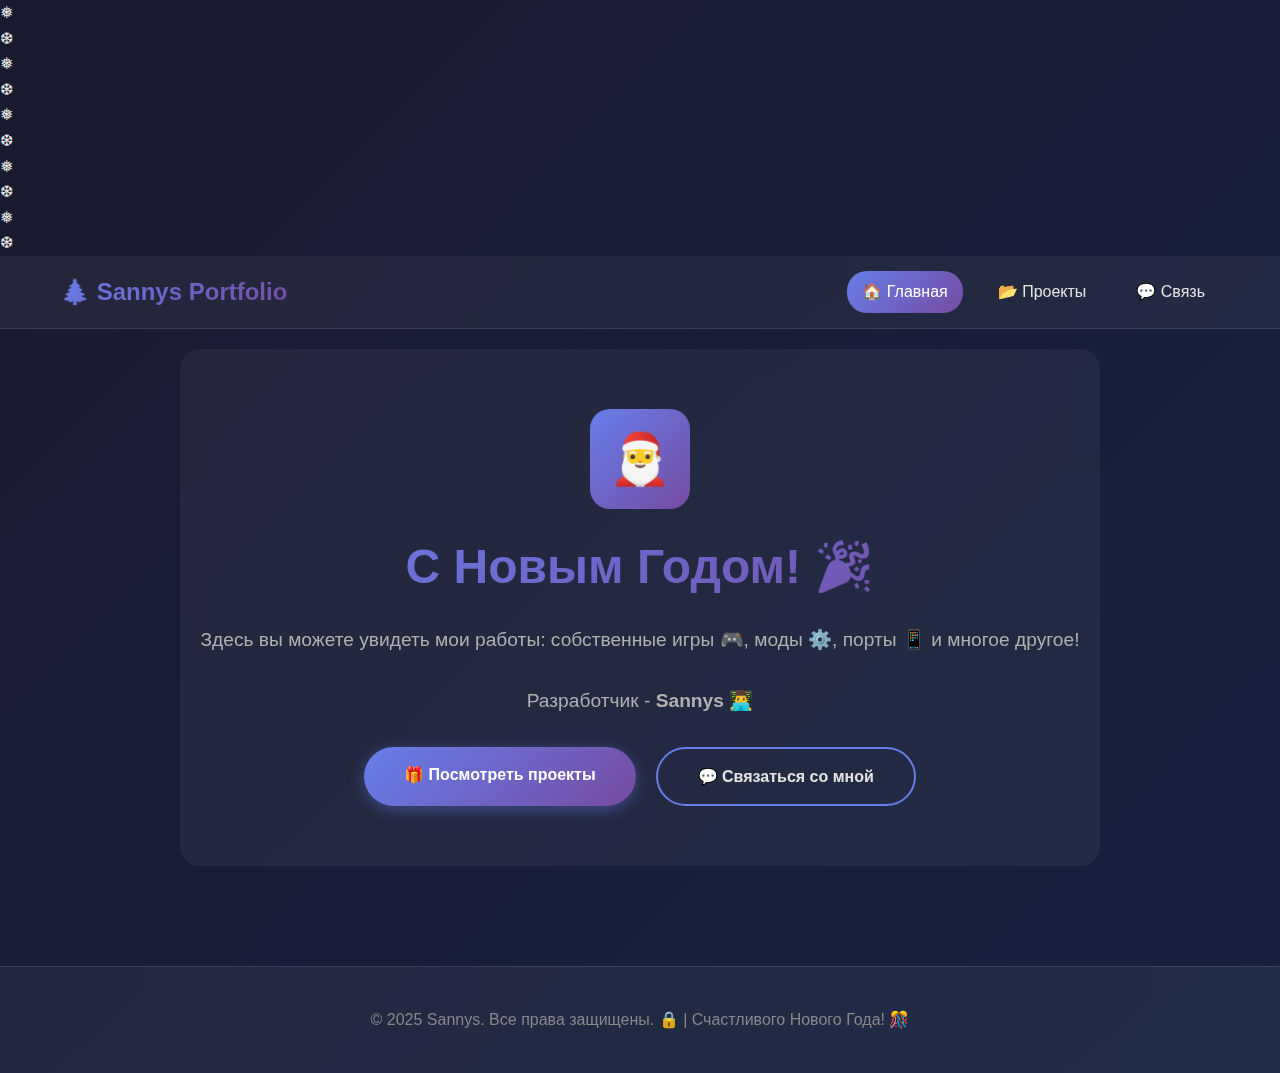
<file: index.html>
<!-- index.html -->
<!DOCTYPE html>
<html lang="ru">
<head>
    <meta charset="UTF-8">
    <meta name="viewport" content="width=device-width, initial-scale=1.0">
    <title>Главная - Sannys Portfolio</title>
    <link rel="stylesheet" href="style.css">
</head>
<body>
    <!-- Снежинки -->
    <div class="snowflakes" aria-hidden="true">
        <div class="snowflake">❅</div>
        <div class="snowflake">❆</div>
        <div class="snowflake">❅</div>
        <div class="snowflake">❆</div>
        <div class="snowflake">❅</div>
        <div class="snowflake">❆</div>
        <div class="snowflake">❅</div>
        <div class="snowflake">❆</div>
        <div class="snowflake">❅</div>
        <div class="snowflake">❆</div>
    </div>

    <nav class="navbar">
        <div class="container">
            <a href="index.html" class="nav-logo">🎄 Sannys Portfolio</a>
            <div class="nav-links">
                <a href="index.html" class="nav-link active">🏠 Главная</a>
                <a href="projects.html" class="nav-link">📂 Проекты</a>
                <a href="contact.html" class="nav-link">💬 Связь</a>
            </div>
        </div>
    </nav>

    <div class="container">
        <header id="home">
            <div class="home-icon">🎅</div>
            <h1>С Новым Годом! 🎉</h1>
            <p class="subtitle">Здесь вы можете увидеть мои работы: собственные игры 🎮, моды ⚙️, порты 📱 и многое другое!</p>
            <p class="subtitle">Разработчик - <strong>Sannys</strong> 👨‍💻</p>
            <div class="home-buttons">
              <a href="projects.html" class="btn">🎁 Посмотреть проекты</a>
              <a href="contact.html" class="btn btn-secondary">💬 Связаться со мной</a>
            </div>
        </header>
    </div>

    <footer class="footer">
        <div class="container">
            <p>© 2025 Sannys. Все права защищены. 🔒 | Счастливого Нового Года! 🎊</p>
        </div>
    </footer>
</body>
</html>
</file>
<file: style.css>
/* style.css */
* {
    margin: 0;
    padding: 0;
    box-sizing: border-box;
}

body {
    font-family: 'Segoe UI', Tahoma, Geneva, Verdana, sans-serif;
    background: linear-gradient(135deg, #1a1a2e 0%, #16213e 100%);
    color: #e4e4e4;
    line-height: 1.6;
    min-height: 100vh;
    display: flex;
    flex-direction: column;
}

.container {
    max-width: 1200px;
    margin: 0 auto;
    padding: 20px;
    flex: 1;
}

/* Навигация */
.navbar {
    background: rgba(255, 255, 255, 0.05);
    backdrop-filter: blur(10px);
    border-bottom: 1px solid rgba(255, 255, 255, 0.1);
    padding: 15px 0;
}

.navbar .container {
    display: flex;
    justify-content: space-between;
    align-items: center;
    padding: 0 20px;
}

.nav-logo {
    font-size: 1.5em;
    font-weight: bold;
    background: linear-gradient(135deg, #667eea 0%, #764ba2 100%);
    -webkit-background-clip: text;
    -webkit-text-fill-color: transparent;
    background-clip: text;
    text-decoration: none;
}

.nav-links {
    display: flex;
    gap: 20px;
}

.nav-link {
    color: #e4e4e4;
    text-decoration: none;
    padding: 8px 15px;
    border-radius: 20px;
    transition: background 0.3s;
}

.nav-link:hover {
    background: rgba(255, 255, 255, 0.1);
}

.nav-link.active {
    background: linear-gradient(135deg, #667eea 0%, #764ba2 100%);
    color: white;
}

/* Главная секция */
header {
    text-align: center;
    padding: 60px 20px;
    background: rgba(255, 255, 255, 0.05);
    border-radius: 20px;
    margin-bottom: 40px;
    backdrop-filter: blur(10px);
}

.home-icon {
    width: 100px;
    height: 100px;
    margin: 0 auto 20px;
    background: linear-gradient(135deg, #667eea 0%, #764ba2 100%);
    border-radius: 20px;
    display: flex;
    align-items: center;
    justify-content: center;
    font-size: 50px;
}

h1 {
    font-size: 3em;
    margin-bottom: 20px;
    background: linear-gradient(135deg, #667eea 0%, #764ba2 100%);
    -webkit-background-clip: text;
    -webkit-text-fill-color: transparent;
    background-clip: text;
}

.subtitle {
    font-size: 1.2em;
    color: #b0b0b0;
    margin-bottom: 30px;
}

.btn {
    display: inline-block;
    padding: 15px 40px;
    background: linear-gradient(135deg, #667eea 0%, #764ba2 100%);
    color: white;
    text-decoration: none;
    border-radius: 50px;
    font-weight: bold;
    transition: transform 0.3s, box-shadow 0.3s;
    box-shadow: 0 4px 15px rgba(102, 126, 234, 0.4);
}

.home-buttons {
    display: flex;
    justify-content: center;
    gap: 20px;
    flex-wrap: wrap;
}

.btn-secondary {
    background: transparent;
    border: 2px solid #667eea;
    color: #e4e4e4;
    box-shadow: none;
}

.btn-secondary:hover {
    background: rgba(102, 126, 234, 0.15);
    transform: translateY(-2px);
}

.btn:hover {
    transform: translateY(-2px);
    box-shadow: 0 6px 20px rgba(102, 126, 234, 0.6);
}

/* Проекты */
section {
    margin-bottom: 60px;
}

h2 {
    font-size: 2.5em;
    margin-bottom: 30px;
    text-align: center;
    color: #fff;
}

.projects-grid {
    display: grid;
    grid-template-columns: repeat(auto-fit, minmax(350px, 1fr));
    gap: 30px;
}

.project-card {
    background: rgba(255, 255, 255, 0.05);
    border-radius: 20px;
    padding: 30px;
    backdrop-filter: blur(10px);
    border: 1px solid rgba(255, 255, 255, 0.1);
    transition: transform 0.3s, box-shadow 0.3s;
}

.project-card:hover {
    transform: translateY(-5px);
    box-shadow: 0 10px 30px rgba(0, 0, 0, 0.3);
}

.project-image {
    width: 100%;
    height: 200px;
    background: rgba(255, 255, 255, 0.1);
    border-radius: 15px;
    margin-bottom: 20px;
    display: flex;
    align-items: center;
    justify-content: center;
    font-size: 60px;
    color: rgba(255, 255, 255, 0.3);
}

.project-title {
    font-size: 1.5em;
    margin-bottom: 15px;
    color: #fff;
}

.project-description {
    margin-bottom: 20px;
    color: #b0b0b0;
}

.project-info {
    margin-bottom: 15px;
}

.info-item {
    display: flex;
    justify-content: space-between;
    margin-bottom: 8px;
    font-size: 0.95em;
}

.info-label {
    color: #888;
}

.info-value {
    color: #e4e4e4;
}

.status {
    display: inline-block;
    padding: 5px 15px;
    border-radius: 20px;
    font-size: 0.9em;
    font-weight: bold;
}

.status-released-active {
    background: #10b981;
    color: white;
}

.status-released-completed {
    background: #800080;
    color: white;
}

.status-released {
    background: #40E0D0;
    color: white;
}

.status-suspended {
    background: #FFFF00;
    color: white;
}

.status-dev {
    background: #f59e0b;
    color: white;
}

.status-closed {
    background: #808080;
    color: white;
}

.coming-soon {
    text-align: center;
    padding: 80px 30px;
    background: rgba(255, 255, 255, 0.03);
    border-radius: 20px;
    border: 2px dashed rgba(255, 255, 255, 0.2);
}

.clock-icon {
    font-size: 80px;
    margin-bottom: 20px;
}

.coming-soon h3 {
    font-size: 2em;
    color: #888;
}

/* Контакты */
.contact-section {
    text-align: center;
    padding: 60px 20px;
    background: rgba(255, 255, 255, 0.05);
    border-radius: 20px;
    backdrop-filter: blur(10px);
}

.telegram-icon {
    width: 80px;
    height: 80px;
    margin: 0 auto 20px;
    background: #0088cc;
    border-radius: 50%;
    display: flex;
    align-items: center;
    justify-content: center;
    font-size: 40px;
}

.contact-text {
    font-size: 1.1em;
    margin-bottom: 30px;
    color: #b0b0b0;
}

.btn-telegram {
    background: #0088cc;
    box-shadow: 0 4px 15px rgba(0, 136, 204, 0.4);
}

.btn-telegram:hover {
    box-shadow: 0 6px 20px rgba(0, 136, 204, 0.6);
}

/* Футер */
.footer {
    background: rgba(255, 255, 255, 0.05);
    backdrop-filter: blur(10px);
    border-top: 1px solid rgba(255, 255, 255, 0.1);
    padding: 20px 0;
    text-align: center;
    margin-top: 40px;
}

.footer p {
    color: #888;
}

/* Адаптивность */
@media (max-width: 768px) {
    .navbar .container {
        flex-direction: column;
        gap: 15px;
    }
    
    .nav-links {
        width: 100%;
        justify-content: center;
    }
    
    h1 {
        font-size: 2em;
    }

    h2 {
        font-size: 1.8em;
    }

    .projects-grid {
        grid-template-columns: 1fr;
    }
}
</file>
